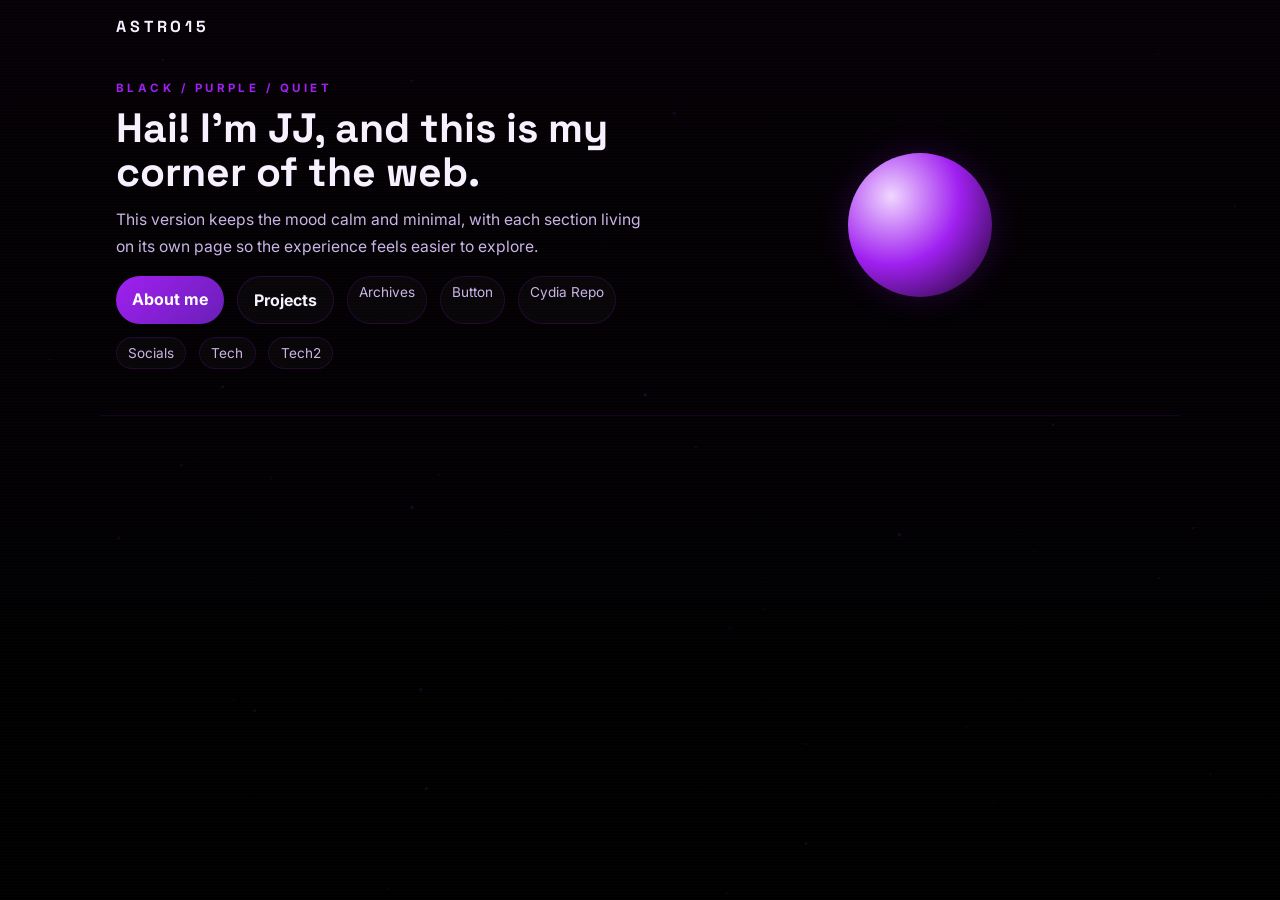
<file: index.html>
<!DOCTYPE html>
<html lang="en">
  <head>
    <meta charset="UTF-8" />
    <meta name="viewport" content="width=device-width, initial-scale=1.0" />
    <title>Astro15 | Curated Chaos</title>
    <meta
      name="description"
      content="A calm black-and-purple personal site with separate pages for each section."
    />
    <link rel="preconnect" href="https://fonts.googleapis.com" />
    <link rel="preconnect" href="https://fonts.gstatic.com" crossorigin />
    <link
      href="https://fonts.googleapis.com/css2?family=Inter:wght@400;500;600;700;800&family=Space+Grotesk:wght@500;700&display=swap"
      rel="stylesheet"
    />
    <link rel="stylesheet" href="style.css" />
  </head>
  <body>
    <canvas id="bg-canvas"></canvas>
    <div class="noise"></div>

    <header class="site-header">
      <a class="brand" href="index.html">ASTRO15</a>
    </header>

    <main>
      <section class="hero">
        <div class="hero-copy">
          <p class="eyebrow">BLACK / PURPLE / QUIET</p>
          <h1>Hai! I’m JJ, and this is my corner of the web.</h1>
          <p class="lead">
            This version keeps the mood calm and minimal, with each section living on its own page so the experience feels easier to explore.
          </p>
          <div class="hero-actions">
            <a class="btn btn-primary" href="about.html">About me</a>
            <a class="btn btn-secondary" href="projects.html">Projects</a>
            <a class="section-link" href="archives.html">Archives</a>
            <a class="section-link" href="button.html">Button</a>
            <a class="section-link" href="cydiarepo.html">Cydia Repo</a>
            <a class="section-link" href="socials.html">Socials</a>
            <a class="section-link" href="tech.html">Tech</a>
            <a class="section-link" href="tech2.html">Tech2</a>
          </div>
        </div>

        <div class="hero-card" aria-hidden="true">
          <div class="orb"></div>
        </div>
      </section>
    </main>

    <script>
      const canvas = document.getElementById('bg-canvas');
      const ctx = canvas.getContext('2d');
      let width = 0;
      let height = 0;
      let particles = [];

      function resize() {
        width = canvas.width = window.innerWidth;
        height = canvas.height = window.innerHeight;
        particles = Array.from({ length: Math.min(60, Math.floor(width / 24)) }, () => ({
          x: Math.random() * width,
          y: Math.random() * height,
          r: Math.random() * 1.4 + 0.4,
          vx: (Math.random() - 0.5) * 0.2,
          vy: (Math.random() - 0.5) * 0.2,
          alpha: Math.random() * 0.4 + 0.15
        }));
      }

      function animate() {
        ctx.clearRect(0, 0, width, height);
        particles.forEach((p) => {
          p.x += p.vx;
          p.y += p.vy;
          if (p.x < -5 || p.x > width + 5) p.vx *= -1;
          if (p.y < -5 || p.y > height + 5) p.vy *= -1;
          ctx.beginPath();
          ctx.fillStyle = `rgba(160, 32, 240, ${p.alpha})`;
          ctx.arc(p.x, p.y, p.r, 0, Math.PI * 2);
          ctx.fill();
        });
        requestAnimationFrame(animate);
      }

      window.addEventListener('resize', resize);
      resize();
      animate();
    </script>
  </body>
</html>
</file>
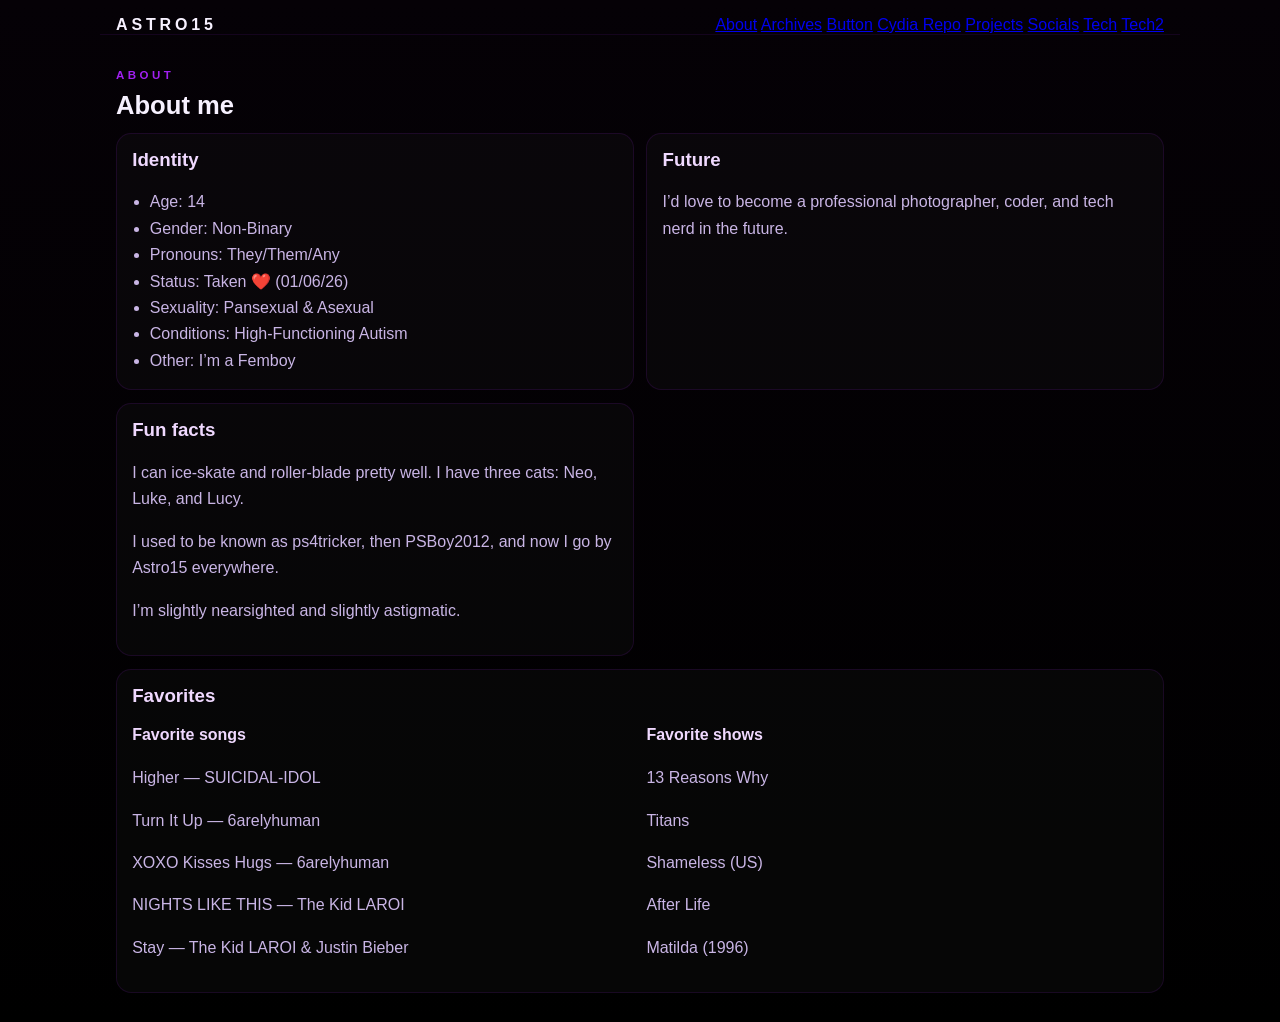
<file: about.html>
<!DOCTYPE html>
<html lang="en">
  <head>
    <meta charset="UTF-8" />
    <meta name="viewport" content="width=device-width, initial-scale=1.0" />
    <title>About | Astro15</title>
    <link rel="stylesheet" href="style.css" />
  </head>
  <body>
    <header class="site-header">
      <a class="brand" href="index.html">ASTRO15</a>
      <nav class="nav-links">
        <a href="about.html">About</a>
        <a href="archives.html">Archives</a>
        <a href="button.html">Button</a>
        <a href="cydiarepo.html">Cydia Repo</a>
        <a href="projects.html">Projects</a>
        <a href="socials.html">Socials</a>
        <a href="tech.html">Tech</a>
        <a href="tech2.html">Tech2</a>
      </nav>
    </header>

    <main class="page-shell">
      <section class="content-section">
        <div class="section-heading">
          <p class="eyebrow">About</p>
          <h2>About me</h2>
        </div>
        <div class="section-grid">
          <article class="panel">
            <h3>Identity</h3>
            <ul class="bullet-list">
              <li>Age: 14</li>
              <li>Gender: Non-Binary</li>
              <li>Pronouns: They/Them/Any</li>
              <li>Status: Taken ❤️ (01/06/26)</li>
              <li>Sexuality: Pansexual & Asexual</li>
              <li>Conditions: High-Functioning Autism</li>
              <li>Other: I’m a Femboy</li>
            </ul>
          </article>
          <article class="panel">
            <h3>Future</h3>
            <p>I’d love to become a professional photographer, coder, and tech nerd in the future.</p>
          </article>
          <article class="panel">
            <h3>Fun facts</h3>
            <p>I can ice-skate and roller-blade pretty well. I have three cats: Neo, Luke, and Lucy.</p>
            <p>I used to be known as ps4tricker, then PSBoy2012, and now I go by Astro15 everywhere.</p>
            <p>I’m slightly nearsighted and slightly astigmatic.</p>
          </article>
          <article class="panel wide">
            <h3>Favorites</h3>
            <div class="split-columns">
              <div>
                <h4>Favorite songs</h4>
                <p>Higher — SUICIDAL-IDOL</p>
                <p>Turn It Up — 6arelyhuman</p>
                <p>XOXO Kisses Hugs — 6arelyhuman</p>
                <p>NIGHTS LIKE THIS — The Kid LAROI</p>
                <p>Stay — The Kid LAROI & Justin Bieber</p>
              </div>
              <div>
                <h4>Favorite shows</h4>
                <p>13 Reasons Why</p>
                <p>Titans</p>
                <p>Shameless (US)</p>
                <p>After Life</p>
                <p>Matilda (1996)</p>
              </div>
            </div>
          </article>
        </div>
      </section>
    </main>
  </body>
</html>
</file>
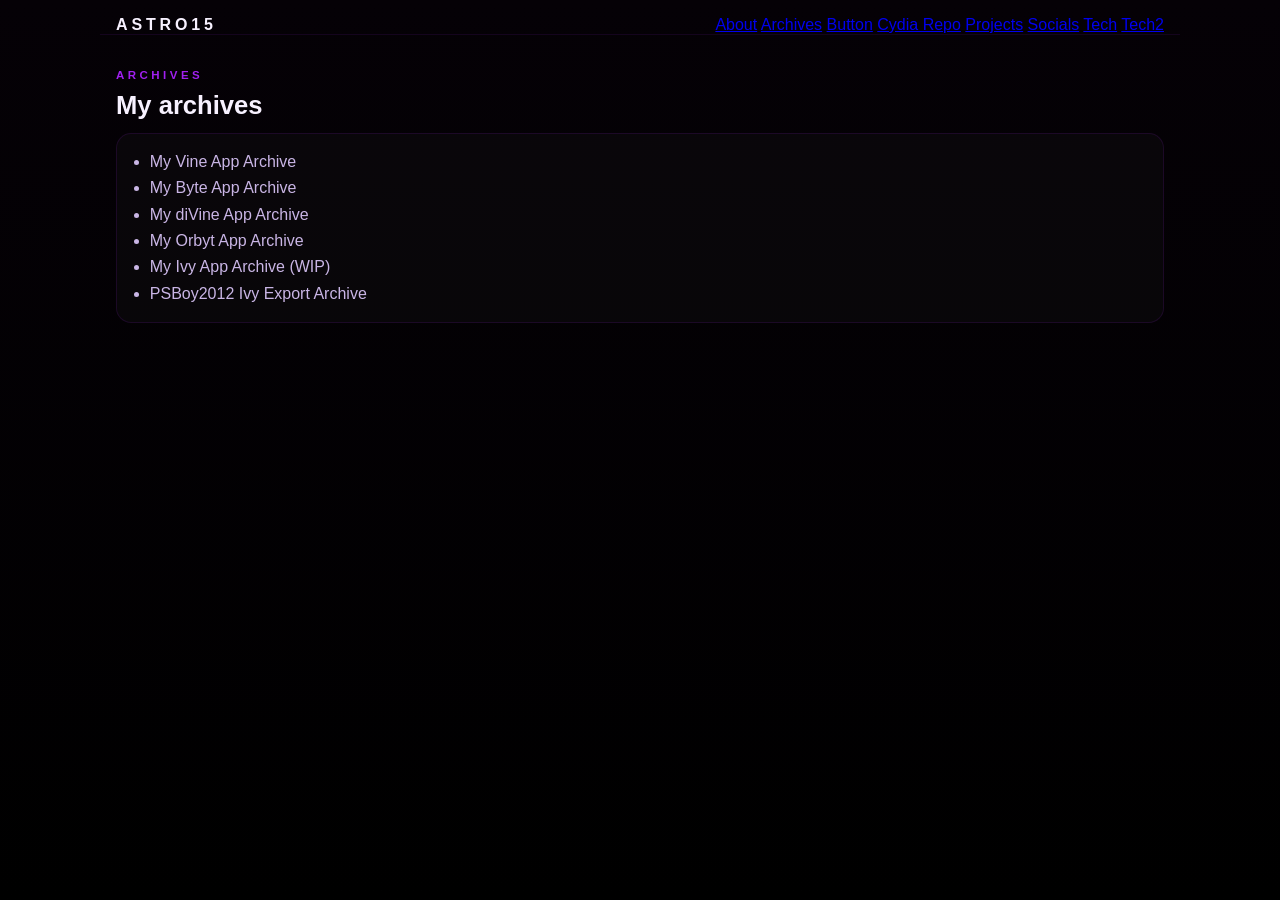
<file: archives.html>
<!DOCTYPE html>
<html lang="en">
  <head>
    <meta charset="UTF-8" />
    <meta name="viewport" content="width=device-width, initial-scale=1.0" />
    <title>Archives | Astro15</title>
    <link rel="stylesheet" href="style.css" />
  </head>
  <body>
    <header class="site-header">
      <a class="brand" href="index.html">ASTRO15</a>
      <nav class="nav-links">
        <a href="about.html">About</a>
        <a href="archives.html">Archives</a>
        <a href="button.html">Button</a>
        <a href="cydiarepo.html">Cydia Repo</a>
        <a href="projects.html">Projects</a>
        <a href="socials.html">Socials</a>
        <a href="tech.html">Tech</a>
        <a href="tech2.html">Tech2</a>
      </nav>
    </header>

    <main class="page-shell">
      <section class="content-section">
        <div class="section-heading">
          <p class="eyebrow">Archives</p>
          <h2>My archives</h2>
        </div>
        <div class="panel">
          <ul class="bullet-list">
            <li>My Vine App Archive</li>
            <li>My Byte App Archive</li>
            <li>My diVine App Archive</li>
            <li>My Orbyt App Archive</li>
            <li>My Ivy App Archive (WIP)</li>
            <li>PSBoy2012 Ivy Export Archive</li>
          </ul>
        </div>
      </section>
    </main>
  </body>
</html>
</file>
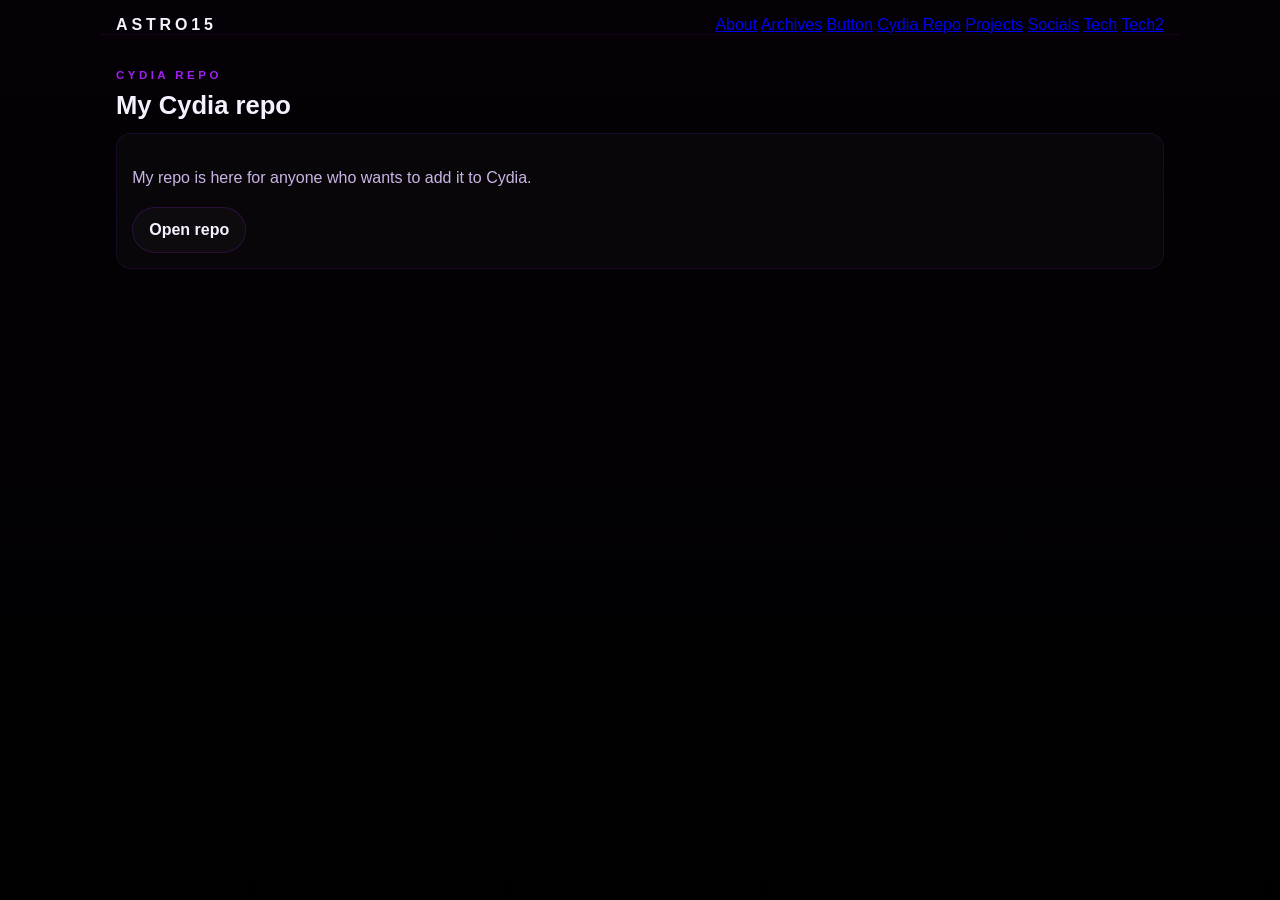
<file: cydiarepo.html>
<!DOCTYPE html>
<html lang="en">
  <head>
    <meta charset="UTF-8" />
    <meta name="viewport" content="width=device-width, initial-scale=1.0" />
    <title>Cydia Repo | Astro15</title>
    <link rel="stylesheet" href="style.css" />
  </head>
  <body>
    <header class="site-header">
      <a class="brand" href="index.html">ASTRO15</a>
      <nav class="nav-links">
        <a href="about.html">About</a>
        <a href="archives.html">Archives</a>
        <a href="button.html">Button</a>
        <a href="cydiarepo.html">Cydia Repo</a>
        <a href="projects.html">Projects</a>
        <a href="socials.html">Socials</a>
        <a href="tech.html">Tech</a>
        <a href="tech2.html">Tech2</a>
      </nav>
    </header>

    <main class="page-shell">
      <section class="content-section">
        <div class="section-heading">
          <p class="eyebrow">Cydia Repo</p>
          <h2>My Cydia repo</h2>
        </div>
        <div class="panel">
          <p>My repo is here for anyone who wants to add it to Cydia.</p>
          <a class="btn btn-secondary" href="https://astro-15.github.io/cydiarepo">Open repo</a>
        </div>
      </section>
    </main>
  </body>
</html>
</file>
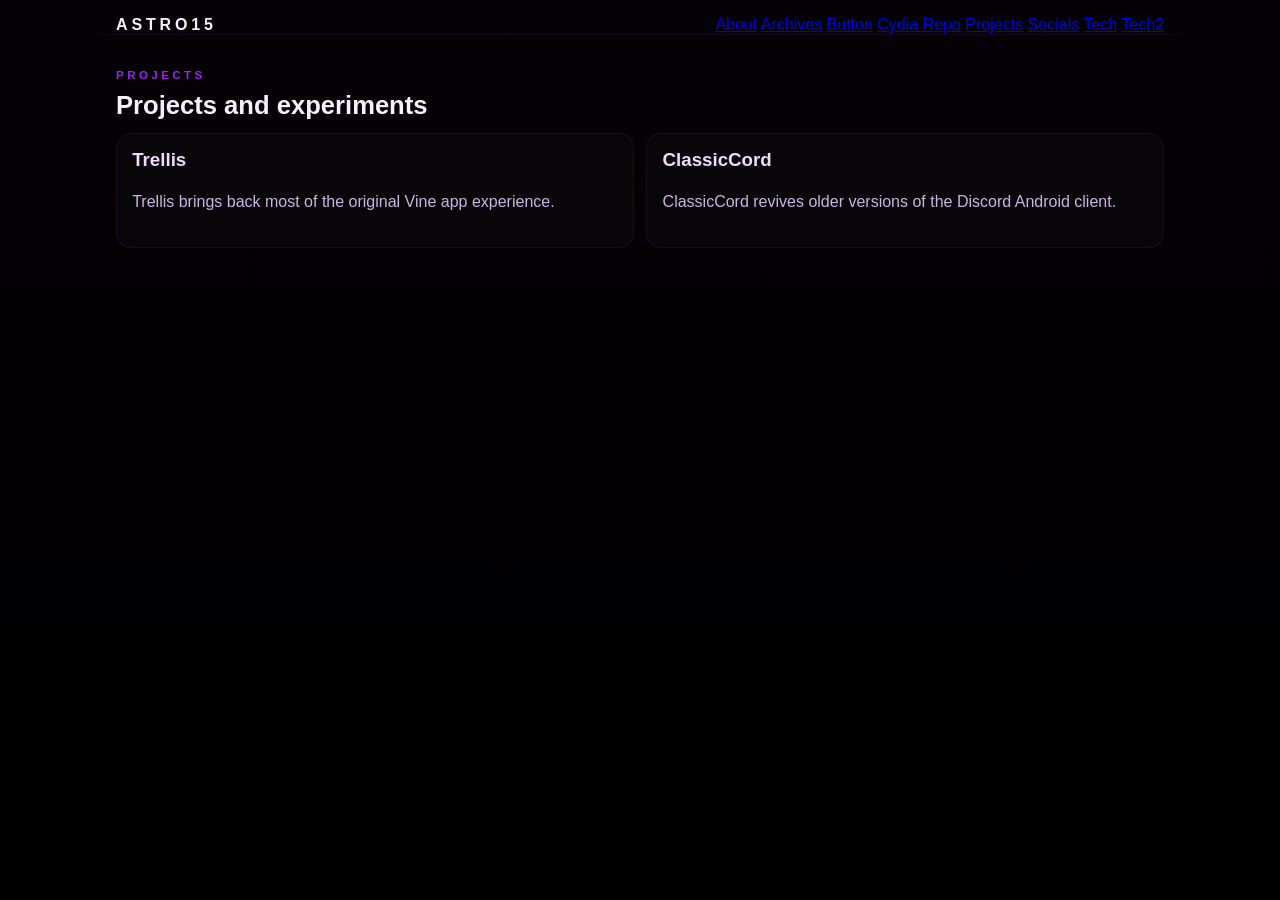
<file: projects.html>
<!DOCTYPE html>
<html lang="en">
  <head>
    <meta charset="UTF-8" />
    <meta name="viewport" content="width=device-width, initial-scale=1.0" />
    <title>Projects | Astro15</title>
    <link rel="stylesheet" href="style.css" />
  </head>
  <body>
    <header class="site-header">
      <a class="brand" href="index.html">ASTRO15</a>
      <nav class="nav-links">
        <a href="about.html">About</a>
        <a href="archives.html">Archives</a>
        <a href="button.html">Button</a>
        <a href="cydiarepo.html">Cydia Repo</a>
        <a href="projects.html">Projects</a>
        <a href="socials.html">Socials</a>
        <a href="tech.html">Tech</a>
        <a href="tech2.html">Tech2</a>
      </nav>
    </header>

    <main class="page-shell">
      <section class="content-section">
        <div class="section-heading">
          <p class="eyebrow">Projects</p>
          <h2>Projects and experiments</h2>
        </div>
        <div class="section-grid">
          <article class="panel">
            <h3>Trellis</h3>
            <p>Trellis brings back most of the original Vine app experience.</p>
          </article>
          <article class="panel">
            <h3>ClassicCord</h3>
            <p>ClassicCord revives older versions of the Discord Android client.</p>
          </article>
        </div>
      </section>
    </main>
  </body>
</html>
</file>
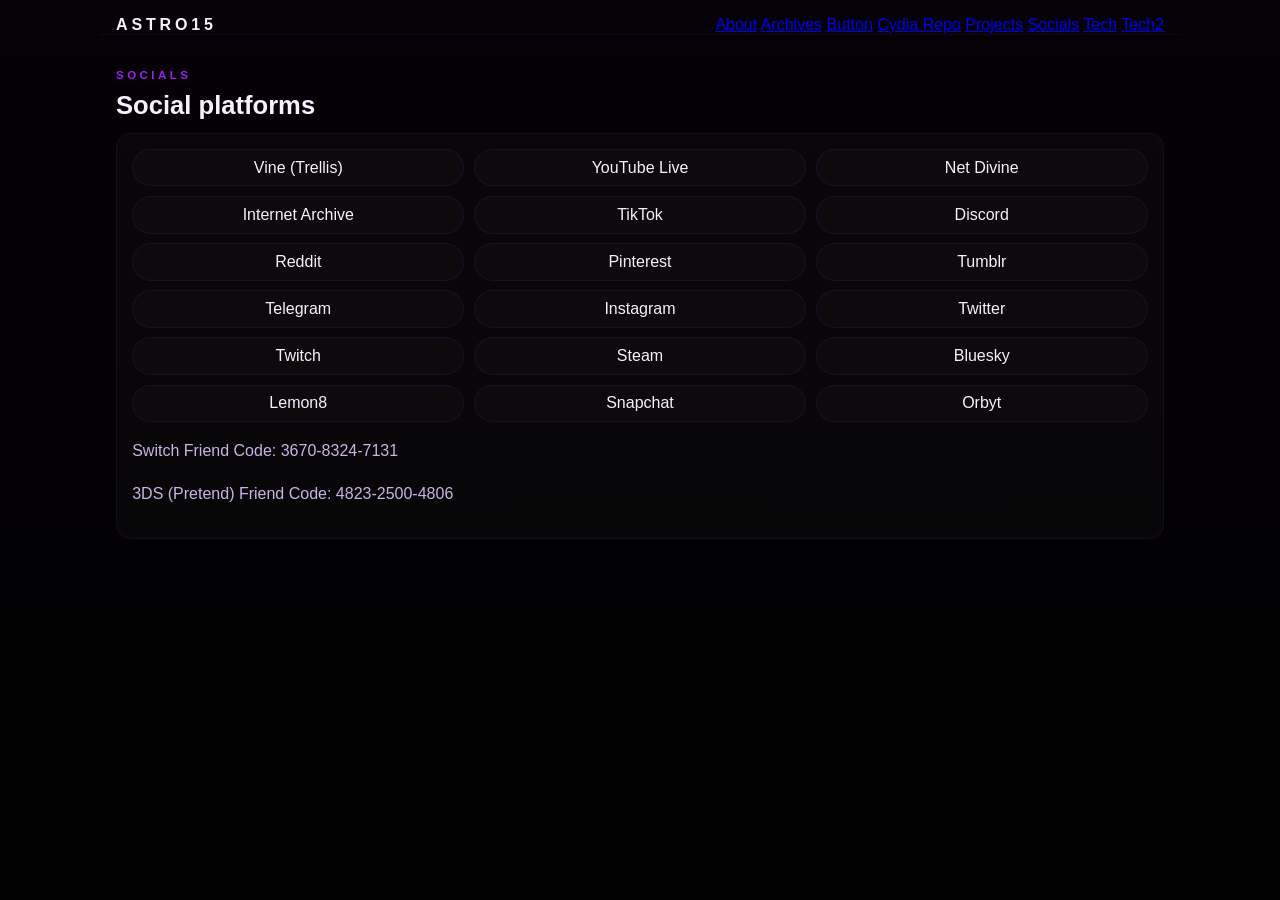
<file: socials.html>
<!DOCTYPE html>
<html lang="en">
  <head>
    <meta charset="UTF-8" />
    <meta name="viewport" content="width=device-width, initial-scale=1.0" />
    <title>Socials | Astro15</title>
    <link rel="stylesheet" href="style.css" />
  </head>
  <body>
    <header class="site-header">
      <a class="brand" href="index.html">ASTRO15</a>
      <nav class="nav-links">
        <a href="about.html">About</a>
        <a href="archives.html">Archives</a>
        <a href="button.html">Button</a>
        <a href="cydiarepo.html">Cydia Repo</a>
        <a href="projects.html">Projects</a>
        <a href="socials.html">Socials</a>
        <a href="tech.html">Tech</a>
        <a href="tech2.html">Tech2</a>
      </nav>
    </header>

    <main class="page-shell">
      <section class="content-section">
        <div class="section-heading">
          <p class="eyebrow">Socials</p>
          <h2>Social platforms</h2>
        </div>
        <div class="panel">
          <div class="social-grid">
            <a href="https://vine.app/">Vine (Trellis)</a>
            <a href="https://www.youtube.com/">YouTube Live</a>
            <a href="https://netdivine.com/">Net Divine</a>
            <a href="https://archive.org/">Internet Archive</a>
            <a href="https://www.tiktok.com/">TikTok</a>
            <a href="https://discord.com/">Discord</a>
            <a href="https://www.reddit.com/">Reddit</a>
            <a href="https://www.pinterest.com/">Pinterest</a>
            <a href="https://www.tumblr.com/">Tumblr</a>
            <a href="https://telegram.org/">Telegram</a>
            <a href="https://www.instagram.com/">Instagram</a>
            <a href="https://x.com/">Twitter</a>
            <a href="https://www.twitch.tv/">Twitch</a>
            <a href="https://store.steampowered.com/">Steam</a>
            <a href="https://bsky.app/">Bluesky</a>
            <a href="https://www.lemon8-app.com/">Lemon8</a>
            <a href="https://www.snapchat.com/">Snapchat</a>
            <a href="https://orbyt.app/">Orbyt</a>
          </div>
          <p class="small-note">Switch Friend Code: 3670-8324-7131</p>
          <p class="small-note">3DS (Pretend) Friend Code: 4823-2500-4806</p>
        </div>
      </section>
    </main>
  </body>
</html>
</file>
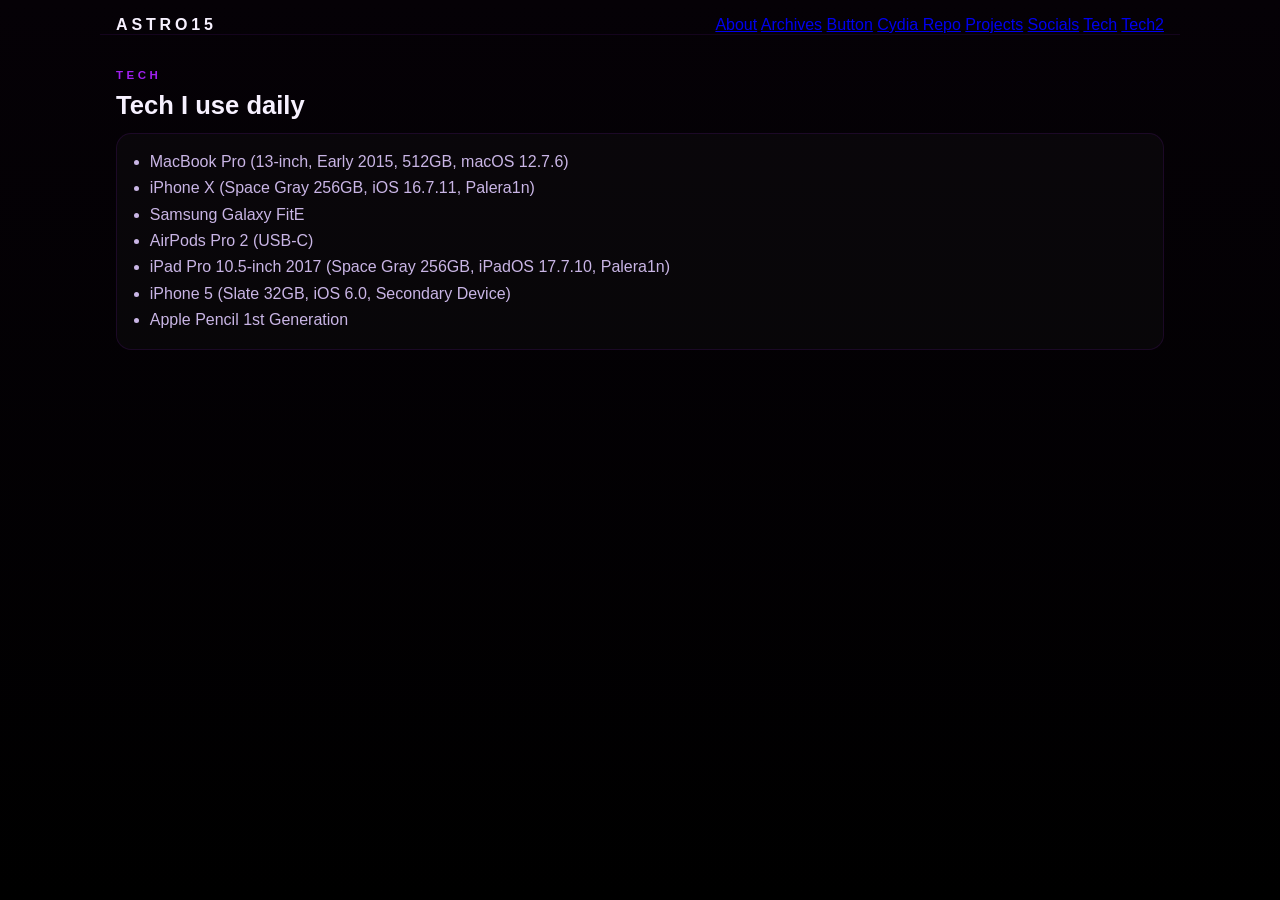
<file: tech.html>
<!DOCTYPE html>
<html lang="en">
  <head>
    <meta charset="UTF-8" />
    <meta name="viewport" content="width=device-width, initial-scale=1.0" />
    <title>Tech | Astro15</title>
    <link rel="stylesheet" href="style.css" />
  </head>
  <body>
    <header class="site-header">
      <a class="brand" href="index.html">ASTRO15</a>
      <nav class="nav-links">
        <a href="about.html">About</a>
        <a href="archives.html">Archives</a>
        <a href="button.html">Button</a>
        <a href="cydiarepo.html">Cydia Repo</a>
        <a href="projects.html">Projects</a>
        <a href="socials.html">Socials</a>
        <a href="tech.html">Tech</a>
        <a href="tech2.html">Tech2</a>
      </nav>
    </header>

    <main class="page-shell">
      <section class="content-section">
        <div class="section-heading">
          <p class="eyebrow">Tech</p>
          <h2>Tech I use daily</h2>
        </div>
        <div class="panel">
          <ul class="bullet-list">
            <li>MacBook Pro (13-inch, Early 2015, 512GB, macOS 12.7.6)</li>
            <li>iPhone X (Space Gray 256GB, iOS 16.7.11, Palera1n)</li>
            <li>Samsung Galaxy FitE</li>
            <li>AirPods Pro 2 (USB-C)</li>
            <li>iPad Pro 10.5-inch 2017 (Space Gray 256GB, iPadOS 17.7.10, Palera1n)</li>
            <li>iPhone 5 (Slate 32GB, iOS 6.0, Secondary Device)</li>
            <li>Apple Pencil 1st Generation</li>
          </ul>
        </div>
      </section>
    </main>
  </body>
</html>
</file>
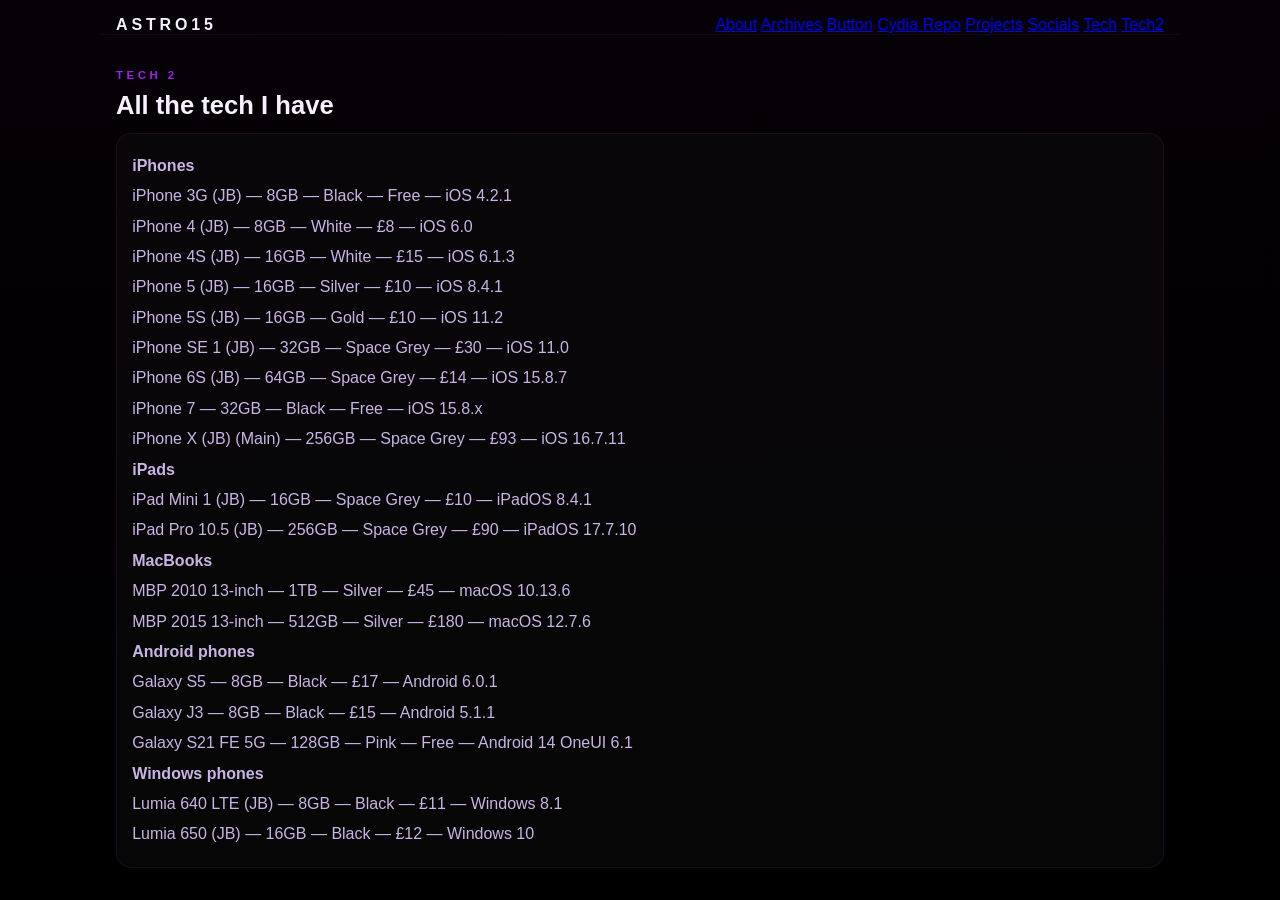
<file: tech2.html>
<!DOCTYPE html>
<html lang="en">
  <head>
    <meta charset="UTF-8" />
    <meta name="viewport" content="width=device-width, initial-scale=1.0" />
    <title>Tech2 | Astro15</title>
    <link rel="stylesheet" href="style.css" />
  </head>
  <body>
    <header class="site-header">
      <a class="brand" href="index.html">ASTRO15</a>
      <nav class="nav-links">
        <a href="about.html">About</a>
        <a href="archives.html">Archives</a>
        <a href="button.html">Button</a>
        <a href="cydiarepo.html">Cydia Repo</a>
        <a href="projects.html">Projects</a>
        <a href="socials.html">Socials</a>
        <a href="tech.html">Tech</a>
        <a href="tech2.html">Tech2</a>
      </nav>
    </header>

    <main class="page-shell">
      <section class="content-section">
        <div class="section-heading">
          <p class="eyebrow">Tech 2</p>
          <h2>All the tech I have</h2>
        </div>
        <div class="panel">
          <div class="inventory-list">
            <p><strong>iPhones</strong></p>
            <p>iPhone 3G (JB) — 8GB — Black — Free — iOS 4.2.1</p>
            <p>iPhone 4 (JB) — 8GB — White — £8 — iOS 6.0</p>
            <p>iPhone 4S (JB) — 16GB — White — £15 — iOS 6.1.3</p>
            <p>iPhone 5 (JB) — 16GB — Silver — £10 — iOS 8.4.1</p>
            <p>iPhone 5S (JB) — 16GB — Gold — £10 — iOS 11.2</p>
            <p>iPhone SE 1 (JB) — 32GB — Space Grey — £30 — iOS 11.0</p>
            <p>iPhone 6S (JB) — 64GB — Space Grey — £14 — iOS 15.8.7</p>
            <p>iPhone 7 — 32GB — Black — Free — iOS 15.8.x</p>
            <p>iPhone X (JB) (Main) — 256GB — Space Grey — £93 — iOS 16.7.11</p>
            <p><strong>iPads</strong></p>
            <p>iPad Mini 1 (JB) — 16GB — Space Grey — £10 — iPadOS 8.4.1</p>
            <p>iPad Pro 10.5 (JB) — 256GB — Space Grey — £90 — iPadOS 17.7.10</p>
            <p><strong>MacBooks</strong></p>
            <p>MBP 2010 13-inch — 1TB — Silver — £45 — macOS 10.13.6</p>
            <p>MBP 2015 13-inch — 512GB — Silver — £180 — macOS 12.7.6</p>
            <p><strong>Android phones</strong></p>
            <p>Galaxy S5 — 8GB — Black — £17 — Android 6.0.1</p>
            <p>Galaxy J3 — 8GB — Black — £15 — Android 5.1.1</p>
            <p>Galaxy S21 FE 5G — 128GB — Pink — Free — Android 14 OneUI 6.1</p>
            <p><strong>Windows phones</strong></p>
            <p>Lumia 640 LTE (JB) — 8GB — Black — £11 — Windows 8.1</p>
            <p>Lumia 650 (JB) — 16GB — Black — £12 — Windows 10</p>
          </div>
        </div>
      </section>
    </main>
  </body>
</html>
</file>
<file: style.css>
:root {
  --bg: #030103;
  --surface: rgba(255, 255, 255, 0.035);
  --text: #f7f1ff;
  --muted: #c9b5e5;
  --accent: #a020f0;
  --accent-2: #6a1fb8;
}

* {
  box-sizing: border-box;
}

html {
  scroll-behavior: smooth;
}

body {
  margin: 0;
  font-family: "Inter", sans-serif;
  color: var(--text);
  background: linear-gradient(180deg, #050106 0%, #000000 100%);
  min-height: 100vh;
  overflow-x: hidden;
  position: relative;
}

canvas {
  position: fixed;
  inset: 0;
  width: 100%;
  height: 100%;
  z-index: 0;
  opacity: 0.35;
  pointer-events: none;
}

.noise {
  position: fixed;
  inset: 0;
  background-image: repeating-linear-gradient(
    0deg,
    rgba(255, 255, 255, 0.01) 0px,
    rgba(255, 255, 255, 0.01) 1px,
    transparent 1px,
    transparent 3px
  );
  pointer-events: none;
  z-index: 0;
}

.site-header,
.hero,
.content-section {
  position: relative;
  z-index: 1;
}

.site-header {
  display: flex;
  justify-content: space-between;
  align-items: center;
  max-width: 1080px;
  margin: 0 auto;
  padding: 1rem 1rem 0;
  gap: 1rem;
}

.brand {
  color: var(--text);
  text-decoration: none;
  font-family: "Space Grotesk", sans-serif;
  font-weight: 700;
  letter-spacing: 0.24em;
  text-transform: uppercase;
}

.hero {
  max-width: 1080px;
  margin: 0 auto;
  padding: 2rem 1rem 2.2rem;
  display: grid;
  grid-template-columns: 1.05fr 0.95fr;
  gap: 1.2rem;
  align-items: center;
  border-bottom: 1px solid rgba(160, 32, 240, 0.12);
}

.eyebrow {
  color: var(--accent);
  font-size: 0.72rem;
  letter-spacing: 0.3em;
  text-transform: uppercase;
  font-weight: 700;
  margin-bottom: 0.7rem;
}

.hero h1,
.section-heading h2 {
  font-family: "Space Grotesk", sans-serif;
  line-height: 1.08;
}

.hero h1 {
  font-size: clamp(1.9rem, 3.2vw, 3rem);
  margin: 0 0 0.8rem;
}

.lead {
  color: var(--muted);
  max-width: 38rem;
  font-size: 0.98rem;
  line-height: 1.7;
  margin: 0;
}

.hero-actions {
  display: flex;
  flex-wrap: wrap;
  gap: 0.8rem;
  margin: 1rem 0 0.7rem;
}

.section-link {
  color: var(--muted);
  text-decoration: none;
  border: 1px solid rgba(160, 32, 240, 0.16);
  padding: 0.45rem 0.7rem;
  border-radius: 999px;
  background: rgba(255, 255, 255, 0.025);
  font-size: 0.85rem;
  transition: color 0.2s ease, border-color 0.2s ease;
}

.section-link:hover {
  color: var(--text);
  border-color: rgba(160, 32, 240, 0.38);
}

.btn {
  display: inline-block;
  padding: 0.8rem 1rem;
  border-radius: 999px;
  text-decoration: none;
  font-weight: 700;
  transition: transform 0.2s ease, border-color 0.2s ease;
}

.btn:hover {
  transform: translateY(-1px);
}

.btn-primary {
  background: linear-gradient(135deg, var(--accent), var(--accent-2));
  color: white;
}

.btn-secondary {
  color: var(--text);
  border: 1px solid rgba(160, 32, 240, 0.2);
  background: rgba(255, 255, 255, 0.025);
}

.pill-row {
  display: flex;
  flex-wrap: wrap;
  gap: 0.6rem;
}

.pill-row span {
  border: 1px solid rgba(160, 32, 240, 0.16);
  padding: 0.45rem 0.7rem;
  border-radius: 999px;
  color: var(--muted);
  background: rgba(255, 255, 255, 0.025);
  font-size: 0.85rem;
}

.hero-card {
  min-height: 16rem;
  display: grid;
  place-items: center;
  position: relative;
}

.orb {
  width: 9rem;
  height: 9rem;
  border-radius: 50%;
  background: radial-gradient(circle at 30% 30%, #f0d7ff 0%, var(--accent) 48%, #120417 100%);
  box-shadow: 0 0 32px rgba(160, 32, 240, 0.2);
  animation: pulse 3.6s ease-in-out infinite;
}

.signal-card {
  position: absolute;
  right: 0;
  bottom: 0;
  width: min(86%, 15rem);
  background: rgba(255, 255, 255, 0.03);
  border: 1px solid rgba(160, 32, 240, 0.14);
  border-radius: 1rem;
  padding: 0.8rem;
  backdrop-filter: blur(8px);
}

.signal-card p {
  margin: 0 0 0.3rem;
  color: var(--muted);
  font-size: 0.82rem;
}

.signal-card h3 {
  margin: 0 0 0.7rem;
  font-size: 1.2rem;
}

.bars {
  display: flex;
  align-items: flex-end;
  gap: 0.3rem;
  height: 1.6rem;
}

.bars i {
  display: block;
  width: 0.3rem;
  background: linear-gradient(180deg, var(--accent), #e8c2ff);
  border-radius: 999px;
}

.bars i:nth-child(1) { height: 0.65rem; }
.bars i:nth-child(2) { height: 1rem; }
.bars i:nth-child(3) { height: 1.3rem; }
.bars i:nth-child(4) { height: 1rem; }
.bars i:nth-child(5) { height: 1.4rem; }

.content-section {
  max-width: 1080px;
  margin: 0 auto;
  padding: 1.4rem 1rem 1.8rem;
  border-top: 1px solid rgba(160, 32, 240, 0.1);
}

.section-heading {
  margin-bottom: 0.8rem;
}

.section-heading h2 {
  font-size: clamp(1.3rem, 2vw, 1.75rem);
  margin: 0;
}

.section-grid {
  display: grid;
  grid-template-columns: repeat(2, minmax(0, 1fr));
  gap: 0.8rem;
}

.panel {
  background: rgba(255, 255, 255, 0.025);
  border: 1px solid rgba(160, 32, 240, 0.12);
  border-radius: 0.95rem;
  padding: 0.95rem;
}

.panel.wide {
  grid-column: 1 / -1;
}

.panel h3,
.panel h4 {
  margin-top: 0;
  color: #f0d9ff;
}

.panel p,
.panel li,
.small-note {
  color: var(--muted);
  line-height: 1.65;
}

.split-columns {
  display: grid;
  grid-template-columns: repeat(2, minmax(0, 1fr));
  gap: 0.8rem;
}

.bullet-list {
  padding-left: 1.1rem;
  margin: 0;
}

.button-preview {
  margin: 0.8rem 0;
}

.button-preview img,
.button-links img {
  display: inline-block;
  border-radius: 0.3rem;
  background: rgba(255, 255, 255, 0.03);
  padding: 0.2rem;
}

.button-links {
  display: flex;
  flex-wrap: wrap;
  gap: 0.5rem;
}

pre {
  background: rgba(0, 0, 0, 0.3);
  border: 1px solid rgba(160, 32, 240, 0.1);
  border-radius: 0.65rem;
  padding: 0.8rem;
  overflow-x: auto;
}

code {
  color: #f0d9ff;
  font-family: "SFMono-Regular", Consolas, monospace;
  font-size: 0.9rem;
}

.social-grid {
  display: grid;
  grid-template-columns: repeat(3, minmax(0, 1fr));
  gap: 0.6rem;
}

.social-grid a {
  color: var(--text);
  text-decoration: none;
  border: 1px solid rgba(160, 32, 240, 0.12);
  border-radius: 999px;
  padding: 0.55rem 0.7rem;
  text-align: center;
  background: rgba(255, 255, 255, 0.02);
}

.inventory-list p {
  margin: 0.25rem 0;
}

@keyframes pulse {
  0%,
  100% {
    transform: scale(1);
    opacity: 0.94;
  }
  50% {
    transform: scale(1.03);
    opacity: 1;
  }
}

@media (max-width: 900px) {
  .hero {
    grid-template-columns: 1fr;
  }

  .section-grid,
  .split-columns,
  .social-grid {
    grid-template-columns: 1fr;
  }

  .hero-card {
    min-height: 12rem;
  }
}

@media (max-width: 640px) {
  .site-header {
    flex-direction: column;
    align-items: flex-start;
  }

  .hero,
  .content-section {
    padding-left: 1rem;
    padding-right: 1rem;
  }

  .hero h1 {
    font-size: 1.8rem;
  }

  .signal-card {
    position: relative;
    width: 100%;
    margin-top: 0.8rem;
  }
}
</file>
